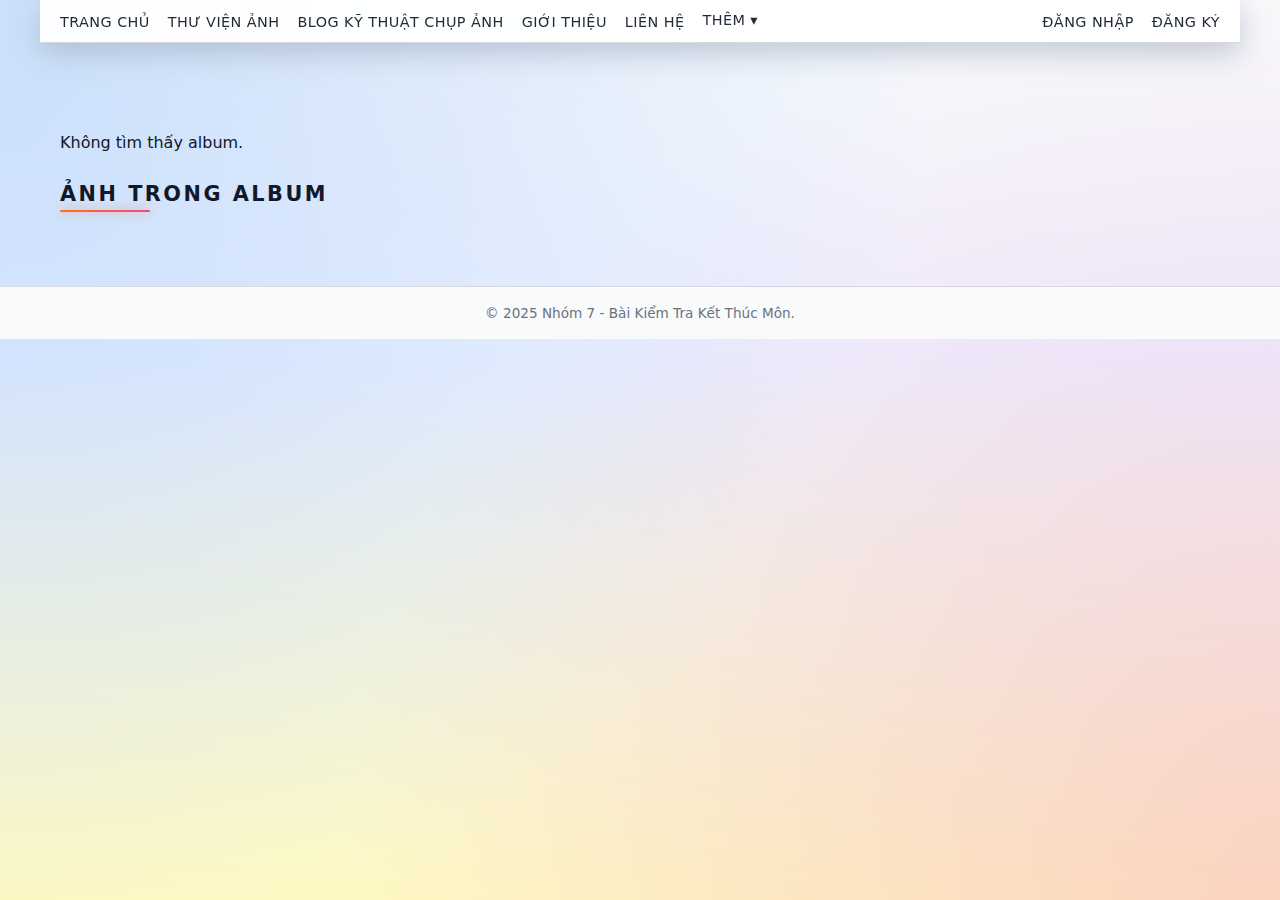
<file: album-detail.html>
<!DOCTYPE html>
<html lang="vi">

<head>
    <meta charset="UTF-8">
    <meta name="viewport" content="width=device-width, initial-scale=1.0">
    <title>Chi tiết album | Thư Viện Ảnh</title>
    <link rel="stylesheet" href="album-detail.css">
    <script defer src="main.js"></script>
    <script defer src="album-detail.js"></script>
</head>

<body>
    <header id="header">
        <nav id="nav-bar">
            <ul id="menu-left">
                <li><a href="index.html">Trang Chủ</a></li>
                <li><a href="#">Thư Viện Ảnh</a></li>
                <li><a href="index.html#blog-section">Blog Kỹ Thuật Chụp Ảnh</a></li>
                <li><a href="#">Giới Thiệu</a></li>
                <li><a href="#">Liên Hệ</a></li>
                <li class="dropdown">
                    <a href="#">Thêm ▾</a>
                    <ul class="dropdown-menu">
                        <li><a href="#">Giao Diện</a></li>
                        <li><a href="#">FAQ</a></li>
                        <li><a href="#">Thông Báo</a></li>
                        <li><a href="#">Ngôn Ngữ</a></li>
                    </ul>
                </li>
            </ul>

            <ul id="menu-right">
                <li id="login-item"><a href="login.html">Đăng Nhập</a></li>
                <li id="register-item"><a href="register.html">Đăng Ký</a></li>
                <li id="user-greeting" style="display:none;">
                    <a href="user-info.html" id="greeting-link">Xin chào</a>
                </li>
                <li id="admin-panel-item" style="display:none;"><a href="admin.html">Admin Panel</a></li>
                <li id="logout-item" style="display:none;"><a href="#" id="logout-btn">Đăng Xuất</a></li>
            </ul>
        </nav>
    </header>

    <main class="album-page">
        <section class="album-header" id="album-header">
            <!-- JS sẽ fill thông tin album -->
        </section>

        <section class="album-photos">
            <h2>Ảnh trong album</h2>
            <div class="album-grid" id="album-photos">
                <!-- JS sẽ render ảnh -->
            </div>
        </section>
    </main>

    <footer id="footer">
        <p>© 2025 Nhóm 7 - Bài Kiểm Tra Kết Thúc Môn.</p>
    </footer>
</body>


</html>
</file>
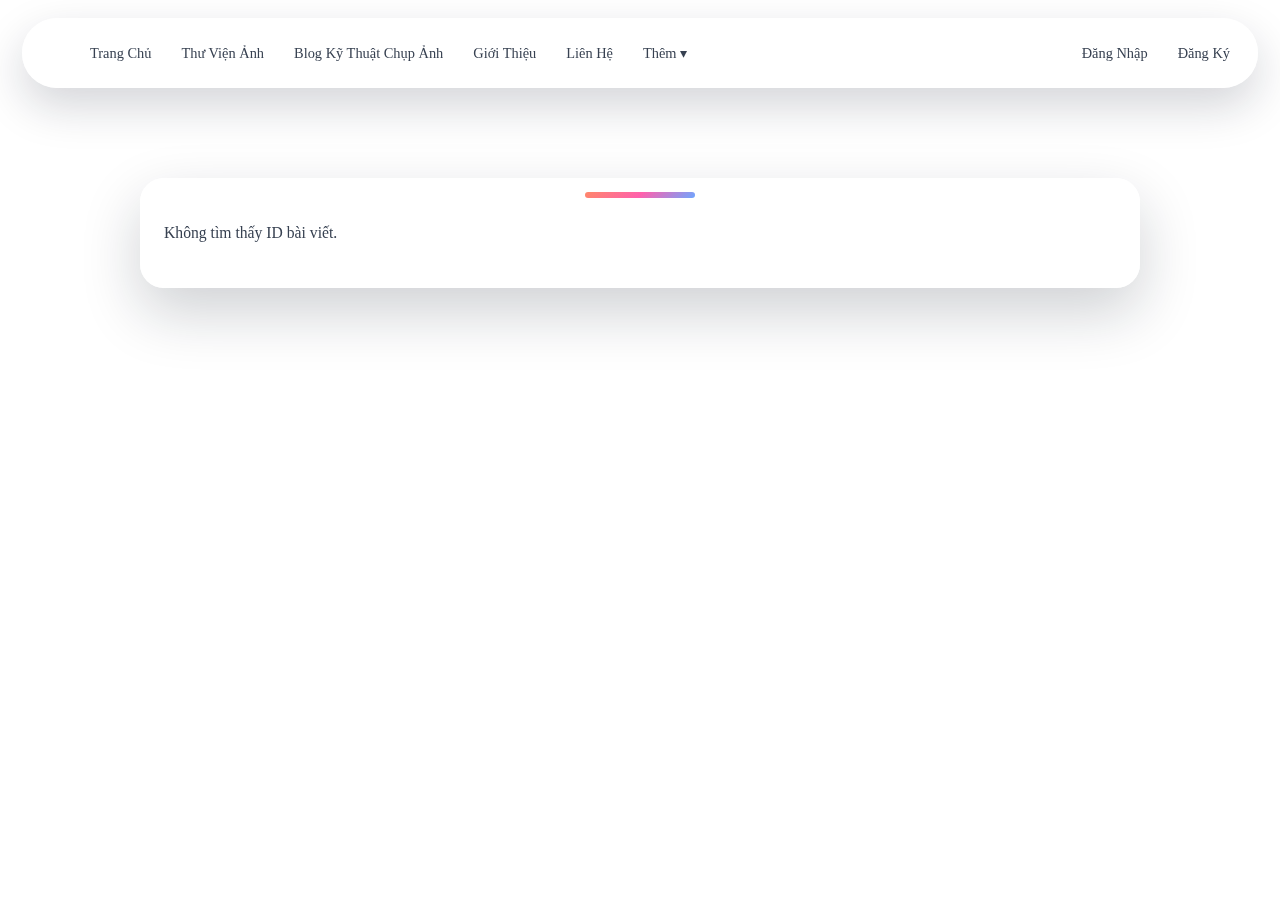
<file: post-detail.html>
<!DOCTYPE html>
<html lang="vi">

<head>
    <meta charset="UTF-8">
    <meta name="viewport" content="width=device-width, initial-scale=1.0">
    <title>Chi tiết bài viết | Thư Viện Ảnh</title>
    <link rel="stylesheet" href="post-detail.css">
    <script defer src="main.js"></script>
    <script defer src="post-detail.js"></script>
</head>

<body>
    <header id="header">
        <nav id="nav-bar">
            <ul id="menu-left">
                <li><a href="index.html">Trang Chủ</a></li>
                <li><a href="#">Thư Viện Ảnh</a></li>
                <li><a href="index.html#blog-section">Blog Kỹ Thuật Chụp Ảnh</a></li>
                <li><a href="#">Giới Thiệu</a></li>
                <li><a href="#">Liên Hệ</a></li>
                <li class="dropdown">
                    <a href="#">Thêm ▾</a>
                    <ul class="dropdown-menu">
                        <li><a href="#">Giao Diện</a></li>
                        <li><a href="#">FAQ</a></li>
                        <li><a href="#">Thông Báo</a></li>
                        <li><a href="#">Ngôn Ngữ</a></li>
                    </ul>
                </li>
            </ul>

            <ul id="menu-right">
                <li id="login-item"><a href="login.html">Đăng Nhập</a></li>
                <li id="register-item"><a href="register.html">Đăng Ký</a></li>
                <li id="user-greeting" style="display:none;">
                    <a href="user-info.html" id="greeting-link">Xin chào</a>
                </li>
                <li id="admin-panel-item" style="display:none;">
                    <a href="admin.html">Admin Panel</a>
                </li>
                <li id="logout-item" style="display:none;">
                    <a href="#" id="logout-btn">Đăng Xuất</a>
                </li>
            </ul>
        </nav>
    </header>

    <main class="post-detail-page">
        <section class="post-detail" id="post-detail">
            <!-- JS trong post-detail.js sẽ fill nội dung -->
            <p>Đang tải bài viết...</p>
        </section>
    </main>


    <footer id="footer">
</file>
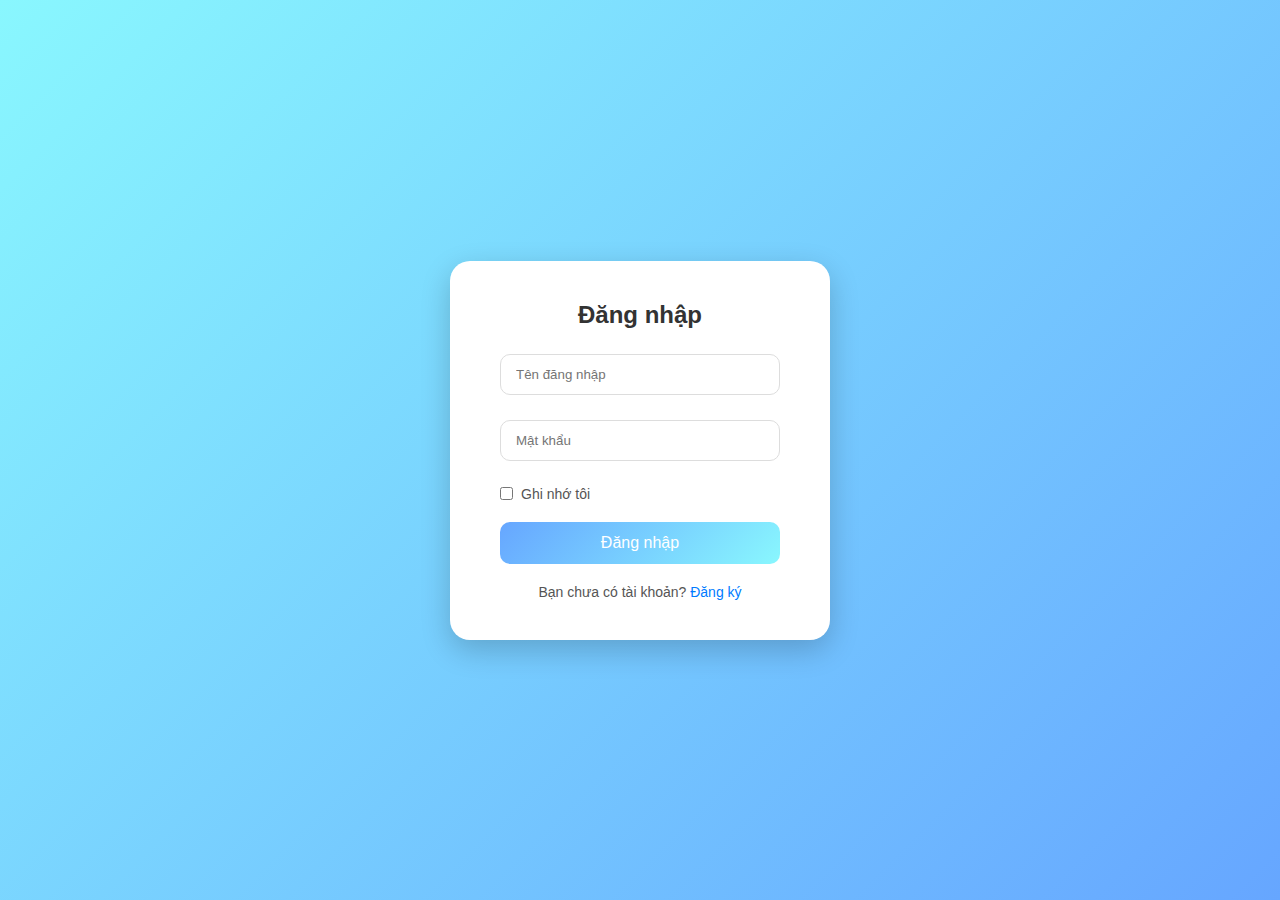
<file: test.html>
<!DOCTYPE html>
<html lang="vi">

<head>
    <meta charset="UTF-8">
    <meta name="viewport" content="width=device-width, initial-scale=1.0">
    <title>Đăng nhập</title>
    <style>
        /* Reset */
        * {
            margin: 0;
            padding: 0;
            box-sizing: border-box;
            font-family: "Poppins", sans-serif;
        }

        body {
            background: linear-gradient(135deg, #89f7fe, #66a6ff);
            height: 100vh;
            display: flex;
            justify-content: center;
            align-items: center;
        }

        .login-container {
            background: #fff;
            padding: 40px 50px;
            border-radius: 20px;
            box-shadow: 0 10px 30px rgba(0, 0, 0, 0.2);
            width: 380px;
            text-align: center;
            animation: fadeIn 0.7s ease-in-out;
        }

        @keyframes fadeIn {
            from {
                opacity: 0;
                transform: translateY(20px);
            }

            to {
                opacity: 1;
                transform: translateY(0);
            }
        }

        .login-container h2 {
            margin-bottom: 25px;
            color: #333;
        }

        .input-group {
            position: relative;
            margin-bottom: 25px;
        }

        .input-group input {
            width: 100%;
            padding: 12px 15px;
            border: 1.5px solid #ddd;
            border-radius: 10px;
            outline: none;
            transition: 0.3s;
        }

        .input-group input:focus {
            border-color: #66a6ff;
            box-shadow: 0 0 0 3px rgba(102, 166, 255, 0.2);
        }

        .remember-me {
            display: flex;
            align-items: center;
            font-size: 14px;
            margin-bottom: 20px;
            color: #555;
        }

        .remember-me input {
            margin-right: 8px;
        }

        .btn-login {
            width: 100%;
            padding: 12px;
            background: linear-gradient(135deg, #66a6ff, #89f7fe);
            border: none;
            border-radius: 10px;
            color: white;
            font-size: 16px;
            cursor: pointer;
            transition: 0.3s;
        }

        .btn-login:hover {
            transform: translateY(-2px);
            box-shadow: 0 5px 15px rgba(102, 166, 255, 0.3);
        }

        .register-link {
            margin-top: 20px;
            font-size: 14px;
            color: #555;
        }

        .register-link a {
            color: #007bff;
            text-decoration: none;
            font-weight: 500;
        }

        .register-link a:hover {
            text-decoration: underline;
        }
    </style>
</head>

<body>
    <div class="login-container">
        <h2>Đăng nhập</h2>
        <form action="index.html" method="GET">
            <div class="input-group">
                <input type="text" name="username" placeholder="Tên đăng nhập" required>
            </div>
            <div class="input-group">
                <input type="password" name="password" placeholder="Mật khẩu" required>
            </div>
            <div class="remember-me">
                <input type="checkbox" id="remember" name="remember">
                <label for="remember">Ghi nhớ tôi</label>
            </div>
            <button type="submit" class="btn-login">Đăng nhập</button>
        </form>

        <div class="register-link">
            Bạn chưa có tài khoản? <a href="register.html">Đăng ký</a>
        </div>
    </div>
</body>

</html>
</file>
<file: post-detail.css>
/* ========== NAVBAR CHUNG ========== */

#header {
    position: sticky;
    top: 0;
    z-index: 50;
    padding: 10px 0;
}

#nav-bar {
    max-width: 1200px;
    margin: 0 auto;
    padding: 10px 18px;
    border-radius: 999px;
    background: rgba(255, 255, 255, 0.92);
    backdrop-filter: blur(18px);
    -webkit-backdrop-filter: blur(18px);
    display: flex;
    align-items: center;
    justify-content: space-between;
    gap: 16px;
    box-shadow:
        0 18px 45px rgba(15, 23, 42, 0.18),
        0 0 0 1px rgba(255, 255, 255, 0.9);
}

#menu-left,
#menu-right {
    list-style: none;
    display: flex;
    align-items: center;
    gap: 10px;
}

/* Link trong navbar */
#nav-bar a {
    text-decoration: none;
    font-size: 0.9rem;
    font-weight: 500;
    color: #374151;
    padding: 6px 10px;
    border-radius: 999px;
    transition:
        background-color 0.15s ease,
        color 0.15s ease,
        transform 0.12s ease;
}

#nav-bar a:hover {
    background-color: rgba(248, 250, 252, 0.95);
    color: #111827;
    transform: translateY(-1px);
}

/* Dropdown menu */
.dropdown {
    position: relative;
}

.dropdown-menu {
    position: absolute;
    top: 120%;
    left: 0;
    min-width: 160px;
    padding: 8px;
    margin-top: 4px;
    list-style: none;
    border-radius: 16px;
    background: rgba(255, 255, 255, 0.97);
    backdrop-filter: blur(16px);
    -webkit-backdrop-filter: blur(16px);
    box-shadow: 0 16px 40px rgba(15, 23, 42, 0.18);
    display: none;
    z-index: 60;
}

.dropdown:hover .dropdown-menu {
    display: block;
}

.dropdown-menu li {
    margin-bottom: 2px;
}

.dropdown-menu li:last-child {
    margin-bottom: 0;
}

.dropdown-menu a {
    display: block;
    padding: 6px 10px;
    border-radius: 10px;
    font-size: 0.86rem;
}

.dropdown-menu a:hover {
    background: linear-gradient(90deg, #ffecd5, #ffe4f0);
}

/* ========== POST DETAIL PAGE ========== */

.post-detail-page {
    max-width: 1000px;
    margin: 80px auto 40px;
    padding: 0 16px;
}

.post-detail {
    position: relative;
    background: rgba(255, 255, 255, 0.95);
    border-radius: 24px;
    padding: 26px 24px 30px;
    box-shadow:
        0 24px 60px rgba(15, 23, 42, 0.2),
        0 0 0 1px rgba(255, 255, 255, 0.9);
    backdrop-filter: blur(20px);
    -webkit-backdrop-filter: blur(20px);
}

/* thanh màu nhỏ trên đầu bài viết */
.post-detail::before {
    content: "";
    position: absolute;
    top: 14px;
    left: 50%;
    transform: translateX(-50%);
    width: 110px;
    height: 6px;
    border-radius: 999px;
    background: linear-gradient(135deg, #ff7a5a, #ff4fa3, #5f9cff);
    opacity: 0.9;
}

.post-detail h1 {
    margin-top: 18px;
    margin-bottom: 10px;
    font-size: 1.8rem;
    font-weight: 600;
    letter-spacing: 0.02em;
    background: linear-gradient(135deg, #ff7a5a, #ff4fa3, #5f9cff);
    background-clip: text;
    -webkit-background-clip: text;
    color: transparent;
}

/* nếu trong JS bạn có thêm meta ngày đăng / tác giả, đặt class .post-meta */
.post-detail .post-meta {
    font-size: 0.86rem;
    color: #6b7280;
    margin-bottom: 16px;
}

/* thumbnail chính trong bài viết */
.post-detail img {
    width: 100%;
    max-height: 430px;
    object-fit: cover;
    border-radius: 18px;
    margin: 10px 0 20px;
    box-shadow: 0 18px 45px rgba(15, 23, 42, 0.22);
}

/* đoạn trích ngắn (nếu bạn cho class .excerpt) */
.post-detail .excerpt {
    font-size: 0.98rem;
    font-weight: 500;
    color: #4b5563;
    margin-bottom: 14px;
}

/* nội dung bài viết */
.post-detail p {
    font-size: 0.98rem;
    line-height: 1.7;
    color: #374151;
    margin-bottom: 12px;
}

/* nếu bạn wrap nội dung chính trong .post-body thì sẽ ăn style này */
.post-detail .post-body {
    margin-top: 4px;
}

/* ========== FOOTER ========== */

#footer {
    max-width: 1000px;
    margin: 0 auto 24px;
    padding: 18px 16px 0;
    text-align: center;
    font-size: 0.86rem;
    color: #6b7280;
}

/* ========== RESPONSIVE NAV/POST DETAIL ========== */

@media (max-width: 900px) {
    #nav-bar {
        flex-wrap: wrap;
        border-radius: 20px;
    }

    #menu-left {
        flex-wrap: wrap;
        row-gap: 4px;
    }

    .post-detail-page {
        margin-top: 90px;
    }
}

@media (max-width: 600px) {
    #nav-bar {
        padding-inline: 12px;
    }

    .post-detail {
        padding: 20px 16px 24px;
        border-radius: 20px;
    }

    .post-detail h1 {
        font-size: 1.4rem;
    }
}
</file>
<file: album-detail.css>
/* ============= RESET ============= */
*,
*::before,
*::after {
    margin: 0;
    padding: 0;
    box-sizing: border-box;
}

html {
    font-size: 16px;
    scroll-behavior: smooth;
}

body {
    font-family: system-ui, -apple-system, BlinkMacSystemFont, "SF Pro Text", Roboto, sans-serif;
    color: #f9fafb;
    background:
        radial-gradient(circle at 10% 0%, rgba(129, 140, 248, 0.2), transparent 55%),
        radial-gradient(circle at 90% 100%, rgba(45, 212, 191, 0.18), transparent 55%),
        linear-gradient(135deg, #020617, #020617 40%, #020617 70%, #030712 100%);
    min-height: 100vh;
}

/* ============= NAVBAR (giống style chung) ============= */
#header {
    position: sticky;
    top: 0;
    z-index: 50;
    backdrop-filter: blur(18px);
    -webkit-backdrop-filter: blur(18px);
}

#nav-bar {
    max-width: 1200px;
    margin: 0 auto;
    padding: 10px 20px;
    display: flex;
    align-items: center;
    justify-content: space-between;
    gap: 16px;
    background: linear-gradient(135deg, rgba(15, 23, 42, 0.96), rgba(15, 23, 42, 0.98));
    border-bottom: 1px solid rgba(148, 163, 184, 0.35);
    box-shadow: 0 18px 40px rgba(0, 0, 0, 0.7);
}

#menu-left,
#menu-right {
    list-style: none;
    display: flex;
    align-items: center;
    gap: 18px;
}

#menu-left a,
#menu-right a {
    text-decoration: none;
    color: #e5e7eb;
    font-size: 0.9rem;
    letter-spacing: 0.03em;
    text-transform: uppercase;
    position: relative;
    padding-bottom: 4px;
    transition: color 0.2s ease, opacity 0.2s ease;
}

#menu-left a::after,
#menu-right a::after {
    content: "";
    position: absolute;
    left: 0;
    bottom: 0;
    width: 0;
    height: 2px;
    border-radius: 999px;
    background: linear-gradient(to right, #6366f1, #22c55e);
    box-shadow: 0 0 10px rgba(129, 140, 248, 0.9);
    transition: width 0.25s ease;
}

#menu-left a:hover,
#menu-right a:hover {
    color: #ffffff;
}

#menu-left a:hover::after,
#menu-right a:hover::after {
    width: 100%;
}

/* dropdown */
.dropdown {
    position: relative;
}

.dropdown>a {
    display: inline-flex;
    align-items: center;
    gap: 3px;
}

.dropdown-menu {
    position: absolute;
    top: 110%;
    left: 0;
    min-width: 160px;
    list-style: none;
    padding: 8px 0;
    background: linear-gradient(135deg, rgba(15, 23, 42, 0.98), rgba(30, 64, 175, 0.98));
    border-radius: 12px;
    border: 1px solid rgba(148, 163, 184, 0.5);
    box-shadow: 0 18px 40px rgba(0, 0, 0, 0.85);
    opacity: 0;
    transform: translateY(6px);
    pointer-events: none;
    transition: opacity 0.2s ease, transform 0.2s ease;
    z-index: 40;
}

.dropdown-menu li {
    padding: 0;
}

.dropdown-menu a {
    display: block;
    padding: 7px 14px;
    font-size: 0.85rem;
    text-transform: none;
    letter-spacing: 0.02em;
}

.dropdown-menu a::after {
    display: none;
}

.dropdown-menu a:hover {
    background: linear-gradient(90deg, rgba(99, 102, 241, 0.2), transparent);
}

.dropdown:hover .dropdown-menu {
    opacity: 1;
    transform: translateY(0);
    pointer-events: auto;
}

/* avatar trên navbar (dùng chung main.js) */
.nav-avatar {
    width: 28px;
    height: 28px;
    border-radius: 999px;
    display: inline-flex;
    align-items: center;
    justify-content: center;
    margin-right: 6px;
    font-size: 0.85rem;
    font-weight: 600;
    color: #e5e7eb;
    background:
        radial-gradient(circle at 30% 0, rgba(129, 140, 248, 0.8), transparent 60%),
        radial-gradient(circle at 70% 100%, rgba(45, 212, 191, 0.7), transparent 60%),
        #020617;
    border: 1px solid rgba(148, 163, 184, 0.7);
    box-shadow: 0 8px 18px rgba(0, 0, 0, 0.8);
    overflow: hidden;
    background-size: cover;
    background-position: center;
}

.nav-avatar.has-image {
    color: transparent;
    text-shadow: none;
}

.nav-greeting-text {
    font-size: 0.85rem;
    text-transform: none;
}

/* ============= MAIN / LAYOUT TRANG ALBUM ============= */
.album-page {
    max-width: 1200px;
    margin: 0 auto;
    padding: 90px 20px 40px;
    /* chừa chỗ cho navbar sticky */
}

/* ----- header album (cover + info) ----- */
.album-header {
    margin-bottom: 30px;
}

.album-header-card {
    display: grid;
    grid-template-columns: minmax(0, 1.4fr) minmax(0, 1fr);
    gap: 22px;
    background: radial-gradient(circle at 0 0, rgba(99, 102, 241, 0.28), transparent 60%),
        radial-gradient(circle at 100% 100%, rgba(45, 212, 191, 0.25), transparent 60%),
        rgba(15, 23, 42, 0.98);
    border-radius: 24px;
    border: 1px solid rgba(148, 163, 184, 0.4);
    box-shadow: 0 22px 60px rgba(0, 0, 0, 0.9);
    overflow: hidden;
}

.album-cover {
    position: relative;
    overflow: hidden;
}

.album-cover img {
    width: 100%;
    height: 280px;
    object-fit: cover;
    display: block;
    filter: saturate(1.08) contrast(1.05);
    transition: transform 0.5s ease;
}

.album-cover::after {
    content: "";
    position: absolute;
    inset: 0;
    background: linear-gradient(to top, rgba(15, 23, 42, 0.7), transparent 40%);
    mix-blend-mode: multiply;
}

.album-header-card:hover .album-cover img {
    transform: scale(1.04);
}

.album-info {
    padding: 18px 18px 18px 10px;
    display: flex;
    flex-direction: column;
    gap: 8px;
    justify-content: center;
}

.album-info h1 {
    font-size: 1.6rem;
    letter-spacing: 0.05em;
    text-transform: uppercase;
    text-shadow: 0 0 20px rgba(129, 140, 248, 0.9);
}

.album-meta {
    font-size: 0.9rem;
    color: #a5b4fc;
}

.album-info p {
    font-size: 0.95rem;
    color: #e5e7eb;
}

.back-link {
    margin-top: 10px;
    align-self: flex-start;
    font-size: 0.85rem;
    text-decoration: none;
    text-transform: uppercase;
    letter-spacing: 0.12em;
    color: #a5b4fc;
    display: inline-flex;
    align-items: center;
    gap: 4px;
}

.back-link:hover {
    color: #c7d2fe;
}

.back-link::before {
    content: "←";
    font-size: 0.9rem;
}

/* ----- danh sách ảnh ----- */
.album-photos {
    margin-top: 20px;
}

.album-photos h2 {
    font-size: 1.3rem;
    text-transform: uppercase;
    letter-spacing: 0.12em;
    margin-bottom: 16px;
    position: relative;
}

.album-photos h2::after {
    content: "";
    position: absolute;
    left: 0;
    bottom: -6px;
    width: 90px;
    height: 2px;
    border-radius: 999px;
    background: linear-gradient(to right, #6366f1, #22c55e);
    box-shadow: 0 0 10px rgba(129, 140, 248, 0.9);
}

/* grid ảnh */
.album-grid {
    display: grid;
    grid-template-columns: repeat(auto-fit, minmax(220px, 1fr));
    gap: 18px;
}

/* card ảnh */
.photo-card {
    background: linear-gradient(145deg, rgba(15, 23, 42, 0.96), rgba(15, 23, 42, 1));
    border-radius: 18px;
    border: 1px solid rgba(148, 163, 184, 0.4);
    box-shadow: 0 16px 40px rgba(0, 0, 0, 0.9);
    overflow: hidden;
    cursor: pointer;
    display: flex;
    flex-direction: column;
    transition: transform 0.18s ease, box-shadow 0.2s ease, border-color 0.2s ease;
}

.photo-thumb {
    position: relative;
    overflow: hidden;
}

.photo-thumb img {
    width: 100%;
    height: 180px;
    object-fit: cover;
    display: block;
    transition: transform 0.45s ease;
}

.photo-card:hover .photo-thumb img {
    transform: scale(1.06);
}

/* info dưới ảnh */
.photo-info {
    padding: 10px 12px 12px;
    display: flex;
    flex-direction: column;
    gap: 6px;
}

.photo-info h3 {
    font-size: 0.95rem;
    font-weight: 600;
}

.photo-stats {
    display: flex;
    align-items: center;
    justify-content: space-between;
    gap: 10px;
    font-size: 0.85rem;
}

/* nút like */
.like-btn {
    border: none;
    border-radius: 999px;
    padding: 4px 10px;
    font-size: 0.8rem;
    cursor: pointer;
    display: inline-flex;
    align-items: center;
    gap: 4px;
    background: rgba(239, 68, 68, 0.12);
    color: #fecaca;
    border: 1px solid rgba(248, 113, 113, 0.7);
    box-shadow: 0 6px 16px rgba(0, 0, 0, 0.7);
    transition: background 0.2s ease, transform 0.15s ease, box-shadow 0.2s ease;
}

.like-btn:hover {
    background: rgba(248, 113, 113, 0.25);
    transform: translateY(-1px);
    box-shadow: 0 10px 24px rgba(0, 0, 0, 0.9);
}

.like-btn:active {
    transform: translateY(0);
    box-shadow: 0 5px 14px rgba(0, 0, 0, 0.9);
}

/* khi đã like */
.like-btn.liked {
    background: linear-gradient(135deg, #fb7185, #fb923c);
    color: #111827;
    border-color: transparent;
}

/* lượt xem */
.view-count {
    color: #9ca3af;
}

/* ============= FOOTER ============= */
#footer {
    border-top: 1px solid rgba(31, 41, 55, 0.9);
    background: radial-gradient(circle at 50% 0, rgba(129, 140, 248, 0.32), transparent 65%),
        #020617;
    color: #9ca3af;
    padding: 18px 20px;
    text-align: center;
    font-size: 0.85rem;
    margin-top: 24px;
}

/* ============= RESPONSIVE ============= */
@media (max-width: 900px) {
    #nav-bar {
        flex-direction: column;
        align-items: flex-start;
        gap: 10px;
    }

    #menu-left,
    #menu-right {
        flex-wrap: wrap;
        justify-content: flex-start;
    }

    .album-page {
        padding-top: 80px;
    }

    .album-header-card {
        grid-template-columns: minmax(0, 1fr);
    }

    .album-cover img {
        height: 240px;
    }
}

@media (max-width: 640px) {
    #menu-right {
        font-size: 0.8rem;
        gap: 10px;
    }

    .album-info h1 {
        font-size: 1.3rem;
    }

    .photo-thumb img {
        height: 170px;
    }
}



/* SỬA SANG TÔNG SÁNG */
/* ================= THEME SÁNG CHI TIẾT ALBUM ================= */

body {
    color: #111827;
    background:
        radial-gradient(circle at 0 0, rgba(96, 165, 250, 0.3), transparent 60%),
        radial-gradient(circle at 100% 100%, rgba(244, 114, 182, 0.28), transparent 60%),
        linear-gradient(180deg, #f9fafb, #eef2ff 40%, #fef9c3 100%);
}

/* NAVBAR sáng */
#nav-bar {
    max-width: 1200px;
    margin: 0 auto;
    padding: 10px 20px;
    display: flex;
    align-items: center;
    justify-content: space-between;
    gap: 16px;
    background: rgba(255, 255, 255, 0.96);
    border-bottom: 1px solid rgba(209, 213, 219, 0.9);
    box-shadow: 0 10px 30px rgba(148, 163, 184, 0.55);
}

#menu-left a,
#menu-right a {
    color: #1f2937;
}

#menu-left a::after,
#menu-right a::after {
    background: linear-gradient(to right, #f97316, #ec4899);
    box-shadow: 0 0 8px rgba(249, 115, 22, 0.7);
}

/* avatar nav sáng hơn */
.nav-avatar {
    color: #111827;
    background:
        radial-gradient(circle at 30% 0, rgba(249, 115, 22, 0.9), transparent 60%),
        radial-gradient(circle at 70% 100%, rgba(236, 72, 153, 0.85), transparent 60%),
        #ffffff;
    border: 1px solid rgba(248, 113, 113, 0.8);
    box-shadow: 0 6px 16px rgba(148, 163, 184, 0.7);
}

/* Layout chính */
.album-page {
    max-width: 1200px;
    margin: 0 auto;
    padding: 90px 20px 40px;
}

/* Header album sáng */
.album-header-card {
    background: #ffffff;
    border-radius: 24px;
    border: 1px solid rgba(209, 213, 219, 0.9);
    box-shadow: 0 18px 40px rgba(148, 163, 184, 0.6);
}

.album-cover::after {
    background: linear-gradient(to top, rgba(15, 23, 42, 0.1), transparent 40%);
}

.album-info h1 {
    color: #111827;
    text-shadow: none;
}

.album-meta {
    color: #6b7280;
}

.album-info p {
    color: #374151;
}

.back-link {
    color: #f97316;
}

.back-link:hover {
    color: #ec4899;
}

/* Tiêu đề “Ảnh trong album” */
.album-photos h2 {
    color: #111827;
}

.album-photos h2::after {
    background: linear-gradient(to right, #f97316, #ec4899);
    box-shadow: 0 0 10px rgba(249, 115, 22, 0.7);
}

/* Card ảnh sáng */
.photo-card {
    background: #ffffff;
    border-radius: 18px;
    border: 1px solid rgba(209, 213, 219, 0.9);
    box-shadow: 0 12px 30px rgba(148, 163, 184, 0.6);
}

.photo-info h3 {
    color: #111827;
}

.view-count {
    color: #6b7280;
}

/* nút like tươi */
.like-btn {
    background: rgba(251, 191, 36, 0.15);
    color: #b45309;
    border-color: rgba(251, 146, 60, 0.9);
    box-shadow: 0 6px 16px rgba(148, 163, 184, 0.6);
}

.like-btn:hover {
    background: rgba(251, 191, 36, 0.25);
    box-shadow: 0 10px 24px rgba(248, 181, 129, 0.7);
}

.like-btn.liked {
    background: linear-gradient(135deg, #f97316, #ec4899);
    color: #ffffff;
    border-color: transparent;
}

/* Footer sáng */
#footer {
    border-top: 1px solid rgba(209, 213, 219, 0.9);
    background: #f9fafb;
    color: #6b7280;
}
</file>
